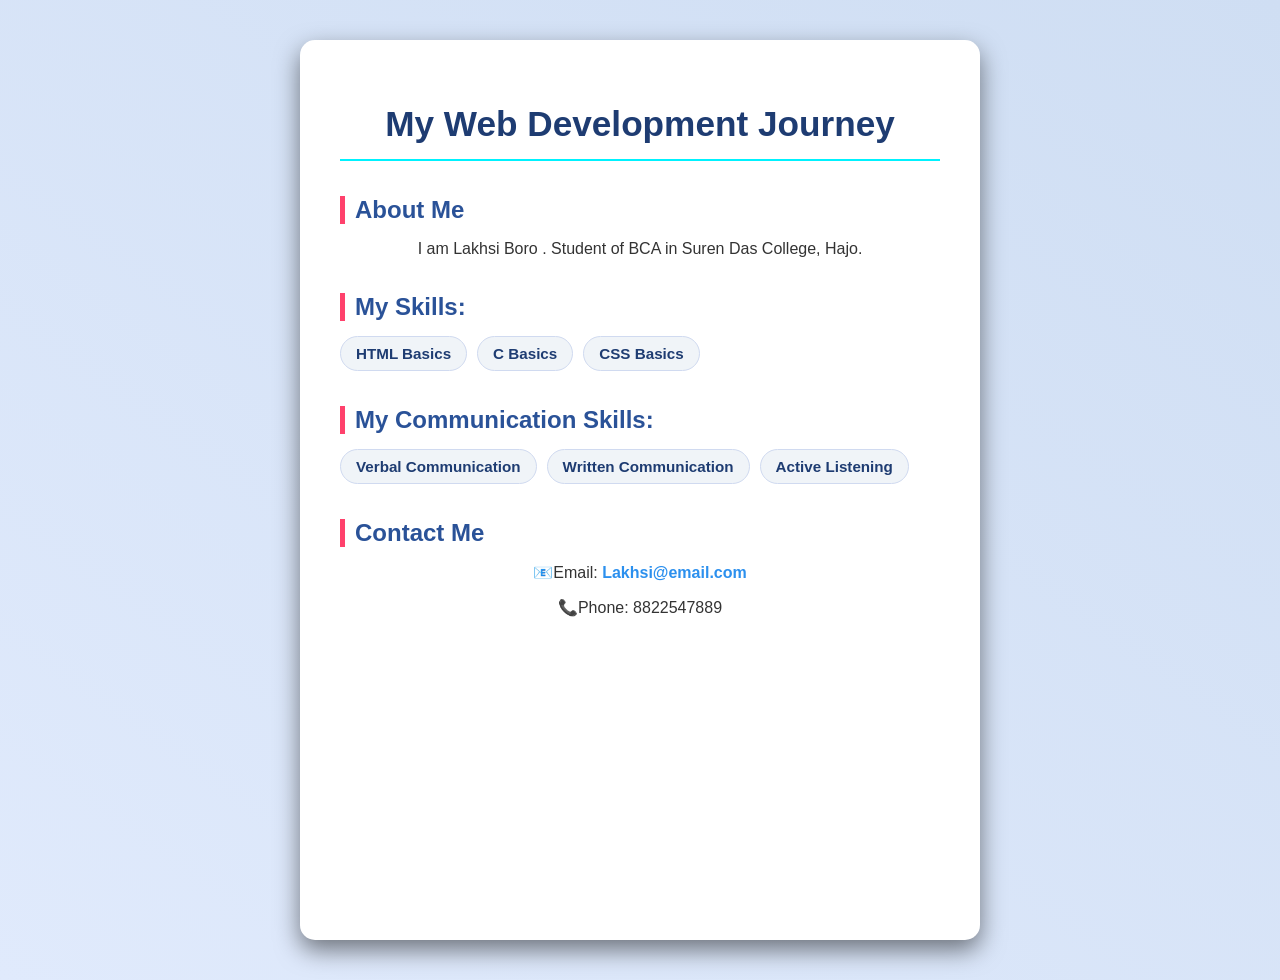
<file: index.html>
<!DOCTYPE html>
<html lang="en">
<head>
    <meta charset="UTF-8">
    <meta name="viewport" content="width=device-width, initial-scale=1.0">
    <title>Aboutme layout</title>
    <link rel="stylesheet" href="style2.css">
</head>
<body>
    <div class="protfolio-card">
    <h1><b>My Web Development Journey</b></h1>
    <h2>About Me</h2>
    <p class="container">
        <p>I am Lakhsi Boro . Student of BCA in Suren Das College, Hajo.</p>
    </p>
    <h3>My Skills:</h3>
    <ul>
        <li>HTML Basics</li>
        <li>C Basics</li>
        <li>CSS Basics</li>
    </ul>
    <h3>My Communication Skills:</h3>
    <ul>
        <li>Verbal Communication</li>
        <li>Written Communication</li>
        <li>Active Listening</li>
    </ul>
     <h2>Contact Me</h2>
    <p>📧Email: <a href="Lakhsi:borolakshi783@email.com">Lakhsi@email.com</a></p>
    <p>📞Phone: 8822547889</p>
    </div>
</body>
</html>
</file>
<file: style2.css>
body{
    margin: 0;
    padding: 0;
    font-family: 'Segoe UI', Tahoma, Geneva, Verdana, sans-serif;
    background:linear-gradient(35deg, #e0eafc 0%, #cfdef3 100%);
    color: #333;
    display: flex;
    justify-content: center;
    padding: 40px 20px;
    /* align-items: center; */
    height: 100vh;
 }
    .protfolio-card{
        background-color: white;
        border-radius: 15px;
        box-shadow: 0 10px 25px rgba(0, 0, 0, 0.5);
        padding: 40px;
        max-width: 600px;
        width: 100%;
        text-align: center;
    }
    h1{ 
        color:#1e3c72;
        text-align: center;
        font-size: 2.2rem;
        margin-bottom: 20px;
        border-bottom: #00f2fe 2px solid;
        padding-bottom: 15px;
    }
    h2,h3{
        color: #2a5298;
        margin-top: 35px;
        font-size: 1.5rem;
        text-align: left;
        border-left: #ff416c 5px solid;
        padding-left: 10px;
        margin-bottom: 15px;
    }
    ul{
        list-style-type: none;
        padding: 0px;
        flex-wrap: wrap;
        gap: 10px;
        justify-content: flex-start;
        margin-top: 15px;
        display: flex;
    }
    li{
        background-color:#f0f4f8;
        color: #1e3c72;
        padding: 8px 15px;
        border-radius: 20px;
        font-weight: 600;
        font-size: 0.95rem;
        border: 1px solid #d0daf0;
    }
    .contact-info {
        background-color: #fff5f6;
        padding: 15px;
        border-radius: 10px;
        margin-top: 20px;
        text-align: left;
    }
    /* .contact-info p {
        margin: 8px 0;
        display: flex;
        align-items: center;
        gap: 10px;
    } */
    a{
        color: #2c90ee;
        text-decoration: none;
        font-weight: bold;
        
    }
     a:hover{
        text-decoration: underline;
    }
</file>
